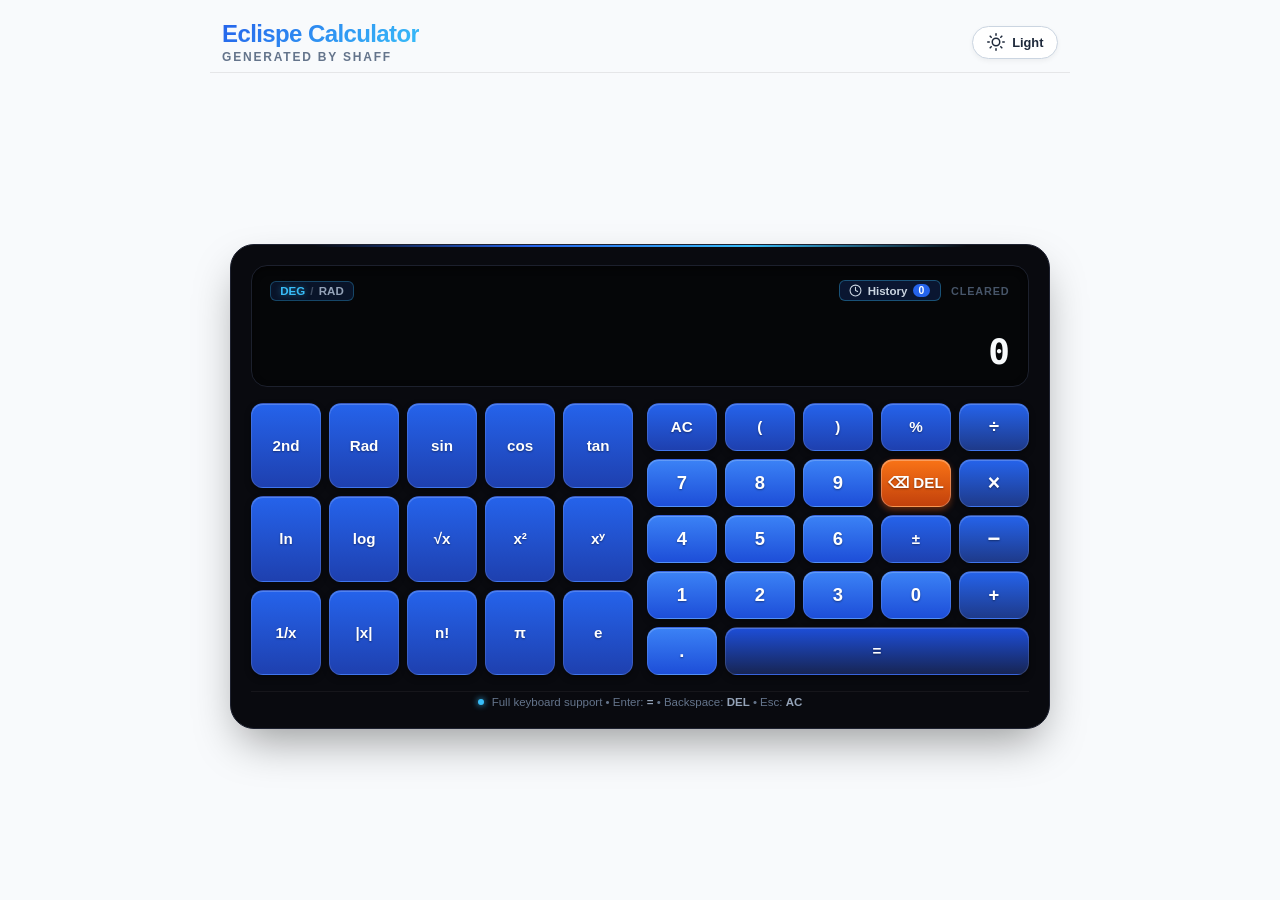
<file: index.html>
<!DOCTYPE html>
<html lang="en">
<head>
  <meta charset="UTF-8">
  <meta name="viewport" content="width=device-width, initial-scale=1.0, maximum-scale=1.0, user-scalable=no">
  <meta name="description" content="Eclispe Calculator - A modern scientific web calculator with Night Vision themes and safe math evaluation.">
  <title>Eclispe Calculator</title>
  <link rel="stylesheet" href="style.css">
</head>
<body>
  <!-- Header with Brand & Theme Switcher -->
  <header class="app-header">
    <div class="brand-group">
      <h1 class="brand-title">Eclispe Calculator</h1>
      <p class="brand-tagline">Generated by SHAFF</p>
    </div>

    <!-- 3-Mode Theme Switcher (Light -> Dark -> System) -->
    <div class="theme-control">
      <button id="themeToggleBtn" class="theme-toggle-btn" aria-label="Toggle theme mode" title="Cycle theme: Light, Dark, System">
        <div class="icon-slot">
          <!-- Sun Icon (Light Mode) -->
          <svg class="theme-icon icon-sun" viewBox="0 0 24 24" fill="none" stroke="currentColor" stroke-width="2" stroke-linecap="round" stroke-linejoin="round">
            <circle cx="12" cy="12" r="5"></circle>
            <line x1="12" y1="1" x2="12" y2="3"></line>
            <line x1="12" y1="21" x2="12" y2="23"></line>
            <line x1="4.22" y1="4.22" x2="5.64" y2="5.64"></line>
            <line x1="18.36" y1="18.36" x2="19.78" y2="19.78"></line>
            <line x1="1" y1="12" x2="3" y2="12"></line>
            <line x1="21" y1="12" x2="23" y2="12"></line>
            <line x1="4.22" y1="19.78" x2="5.64" y2="18.36"></line>
            <line x1="18.36" y1="5.64" x2="19.78" y2="4.22"></line>
          </svg>

          <!-- Moon Icon (Dark Mode) -->
          <svg class="theme-icon icon-moon" viewBox="0 0 24 24" fill="none" stroke="currentColor" stroke-width="2" stroke-linecap="round" stroke-linejoin="round">
            <path d="M21 12.79A9 9 0 1 1 11.21 3 7 7 0 0 0 21 12.79z"></path>
          </svg>

          <!-- Sun/Moon Half-and-Half Icon (System Mode) -->
          <svg class="theme-icon icon-system" viewBox="0 0 24 24" fill="none" stroke="currentColor" stroke-width="2" stroke-linecap="round" stroke-linejoin="round">
            <circle cx="12" cy="12" r="9"></circle>
            <line x1="12" y1="3" x2="12" y2="21"></line>
            <path d="M12 3a9 9 0 0 1 0 18z" fill="currentColor"></path>
          </svg>
        </div>
        <span id="themeLabel" class="theme-mode-label">Light</span>
      </button>
    </div>
  </header>

  <!-- Calculator Main Container -->
  <main class="calculator-wrapper">
    <div class="calculator-card" role="region" aria-label="Scientific Calculator">
      
      <!-- Calculator Display -->
      <div class="display-container">
        <div class="display-top-bar">
          <button type="button" id="angleUnitBtn" class="angle-badge" aria-label="Trigonometry angle unit toggle" title="Click to toggle DEG and RAD">
            <span class="unit-deg active">DEG</span>
            <span class="unit-sep">/</span>
            <span class="unit-rad">RAD</span>
          </button>
          
          <div class="display-controls-right">
            <button type="button" id="historyToggleBtn" class="history-badge-btn" title="View Calculation History (H)" aria-label="Open calculation history">
              <svg class="history-icon" viewBox="0 0 24 24" fill="none" stroke="currentColor" stroke-width="2" stroke-linecap="round" stroke-linejoin="round">
                <circle cx="12" cy="12" r="10"></circle>
                <polyline points="12 6 12 12 16 14"></polyline>
              </svg>
              <span>History</span>
              <span id="historyCountBadge" class="history-count-badge">0</span>
            </button>
            <div id="statusMessage" class="status-indicator">READY</div>
          </div>
        </div>
        <!-- Upper Expression Line -->
        <div id="expressionLine" class="display-expression" aria-live="polite" title="Expression"></div>
        <!-- Lower Result Line -->
        <div id="resultLine" class="display-result" aria-live="assertive" title="Current result">0</div>
      </div>

      <!-- Calculation History Drawer Overlay -->
      <div id="historyDrawer" class="history-drawer" aria-hidden="true" role="dialog" aria-label="Calculation History">
        <div class="history-header">
          <div class="history-title-group">
            <svg class="history-icon" viewBox="0 0 24 24" fill="none" stroke="currentColor" stroke-width="2" stroke-linecap="round" stroke-linejoin="round">
              <circle cx="12" cy="12" r="10"></circle>
              <polyline points="12 6 12 12 16 14"></polyline>
            </svg>
            <h2 class="history-title">Calculation History</h2>
          </div>
          <div class="history-actions">
            <button type="button" id="clearHistoryBtn" class="history-btn-clear" title="Clear all history">Clear</button>
            <button type="button" id="closeHistoryBtn" class="history-btn-close" aria-label="Close history drawer" title="Close (Esc)">&times;</button>
          </div>
        </div>
        <div id="historyList" class="history-list">
          <div class="history-empty">No calculations yet</div>
        </div>
        <div class="history-footer">
          <small>Click any item to reuse its result in the calculator</small>
        </div>
      </div>

      <!-- Mobile Layout Switcher Tabs (Only shown on small screens) -->
      <nav class="keypad-tabs-nav" aria-label="Keypad views">
        <button type="button" class="tab-button active" data-view="both">All</button>
        <button type="button" class="tab-button" data-view="basic">Basic (123)</button>
        <button type="button" class="tab-button" data-view="sci">Scientific (f(x))</button>
      </nav>

      <!-- Keypad Container containing Scientific and Basic Panels -->
      <div class="keypad-layout" id="keypadLayout">
        
        <!-- Scientific Panel -->
        <section class="panel-section scientific-panel" aria-label="Scientific Keys">
          <!-- Row 1: 2nd, deg/rad, sin, cos, tan -->
          <button type="button" class="calc-btn btn-blue btn-second" id="btnSecond" data-action="toggle-2nd" title="Toggle 2nd Inverse Trig Functions">2nd</button>
          <button type="button" class="calc-btn btn-blue" id="btnAngleKey" data-action="toggle-angle" title="Toggle Degrees / Radians">Rad</button>
          <button type="button" class="calc-btn btn-blue trig-btn" data-func="sin" data-inv="asin" title="Sine">sin</button>
          <button type="button" class="calc-btn btn-blue trig-btn" data-func="cos" data-inv="acos" title="Cosine">cos</button>
          <button type="button" class="calc-btn btn-blue trig-btn" data-func="tan" data-inv="atan" title="Tangent">tan</button>

          <!-- Row 2: ln, log, sqrt, x^2, x^y -->
          <button type="button" class="calc-btn btn-blue" data-func="ln" title="Natural Logarithm (ln)">ln</button>
          <button type="button" class="calc-btn btn-blue" data-func="log" title="Logarithm base 10 (log)">log</button>
          <button type="button" class="calc-btn btn-blue" data-func="sqrt" title="Square Root (&radic;)">&#8730;x</button>
          <button type="button" class="calc-btn btn-blue" data-op="^2" title="Square (x&sup2;)">x&sup2;</button>
          <button type="button" class="calc-btn btn-blue" data-op="^" title="Power (xʸ)">xʸ</button>

          <!-- Row 3: 1/x, |x|, n!, pi, e -->
          <button type="button" class="calc-btn btn-blue" data-func="recip" title="Reciprocal (1/x)">1/x</button>
          <button type="button" class="calc-btn btn-blue" data-func="abs" title="Absolute Value (|x|)">|x|</button>
          <button type="button" class="calc-btn btn-blue" data-func="fact" title="Factorial (n!)">n!</button>
          <button type="button" class="calc-btn btn-blue" data-insert="&pi;" data-alias="pi" title="Pi Constant (3.14159...)">&pi;</button>
          <button type="button" class="calc-btn btn-blue" data-insert="e" title="Euler's Constant (2.71828...)">e</button>
        </section>

        <!-- Basic Panel -->
        <section class="panel-section basic-panel" aria-label="Basic Keypad">
          <!-- Row 1: AC, ( ), %, ÷ -->
          <button type="button" class="calc-btn btn-blue btn-ac" data-action="clear" title="All Clear (Esc)">AC</button>
          <button type="button" class="calc-btn btn-blue" data-insert="(" title="Open Parenthesis">(</button>
          <button type="button" class="calc-btn btn-blue" data-insert=")" title="Close Parenthesis">)</button>
          <button type="button" class="calc-btn btn-blue" data-op="%" title="Percent (%)">%</button>
          <button type="button" class="calc-btn btn-blue btn-op" data-op="&divide;" data-alias="/" title="Divide (/)">&divide;</button>

          <!-- Row 2: 7, 8, 9, × -->
          <button type="button" class="calc-btn btn-blue btn-num" data-insert="7">7</button>
          <button type="button" class="calc-btn btn-blue btn-num" data-insert="8">8</button>
          <button type="button" class="calc-btn btn-blue btn-num" data-insert="9">9</button>
          <!-- Delete key: The ONLY orange key on the calculator -->
          <button type="button" class="calc-btn btn-orange btn-del" data-action="backspace" title="Delete / Backspace (Backspace)">&#9003; DEL</button>
          <button type="button" class="calc-btn btn-blue btn-op" data-op="&times;" data-alias="*" title="Multiply (*)"><span style="font-size: 1.15em;">&times;</span></button>

          <!-- Row 3: 4, 5, 6, − -->
          <button type="button" class="calc-btn btn-blue btn-num" data-insert="4">4</button>
          <button type="button" class="calc-btn btn-blue btn-num" data-insert="5">5</button>
          <button type="button" class="calc-btn btn-blue btn-num" data-insert="6">6</button>
          <button type="button" class="calc-btn btn-blue" data-action="negate" title="Negate / Plus-Minus (&plusmn;)">&plusmn;</button>
          <button type="button" class="calc-btn btn-blue btn-op" data-op="&minus;" data-alias="-" title="Subtract (-)"><span style="font-size: 1.2em;">&minus;</span></button>

          <!-- Row 4: 1, 2, 3, + -->
          <button type="button" class="calc-btn btn-blue btn-num" data-insert="1">1</button>
          <button type="button" class="calc-btn btn-blue btn-num" data-insert="2">2</button>
          <button type="button" class="calc-btn btn-blue btn-num" data-insert="3">3</button>
          <button type="button" class="calc-btn btn-blue btn-num" data-insert="0">0</button>
          <button type="button" class="calc-btn btn-blue btn-op" data-op="+" title="Add (+)">+</button>

          <!-- Row 5: ., = (Spanning) -->
          <button type="button" class="calc-btn btn-blue btn-num" data-insert="." title="Decimal Point">.</button>
          <button type="button" class="calc-btn btn-blue btn-equals" data-action="calculate" title="Calculate Result (Enter)">=</button>
        </section>

      </div>

      <!-- Quick Helpful Guide for Keyboard and Touch -->
      <footer class="calculator-footer">
        <span class="tip-dot"></span>
        <span class="tip-text">Full keyboard support &bull; Enter: <strong>=</strong> &bull; Backspace: <strong>DEL</strong> &bull; Esc: <strong>AC</strong></span>
      </footer>

    </div>
  </main>

  <script src="script.js"></script>
</body>
</html>
</file>
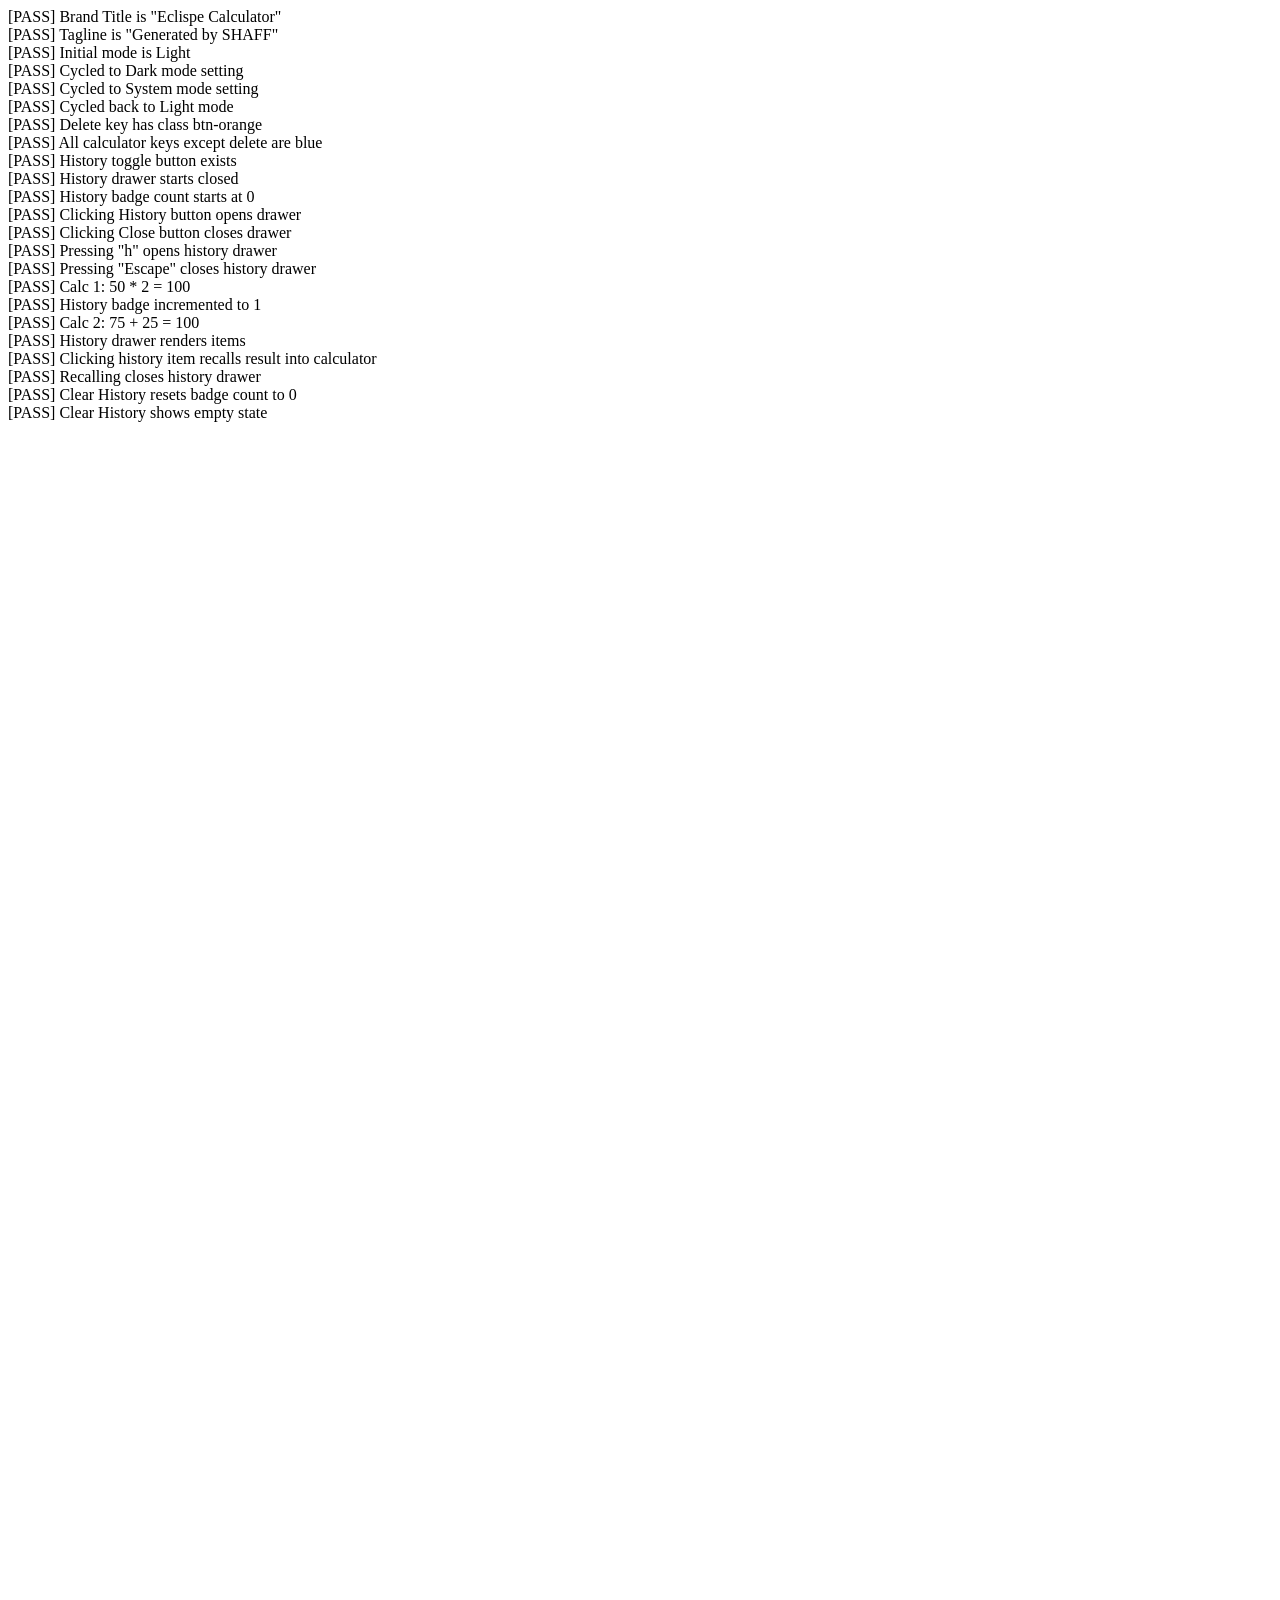
<file: tests.html>
<!DOCTYPE html>
<html lang="en">
<head>
  <meta charset="UTF-8">
  <title>Eclispe Calculator Test Suite</title>
</head>
<body>
  <div id="testOutput">Initializing...</div>
  <div id="calculatorHost" style="visibility: hidden;"></div>

  <script>
    async function runTests() {
      const output = document.getElementById('testOutput');
      const results = [];
      function assert(desc, condition, details = '') {
        if (condition) {
          results.push(`[PASS] ${desc}`);
        } else {
          results.push(`[FAIL] ${desc} - ${details}`);
        }
      }

      try {
        const res = await fetch('index.html');
        const html = await res.text();
        const parser = new DOMParser();
        const parsedDoc = parser.parseFromString(html, 'text/html');

        const host = document.getElementById('calculatorHost');
        host.innerHTML = parsedDoc.querySelector('.app-header').outerHTML + parsedDoc.querySelector('.calculator-wrapper').outerHTML;

        // Load script.js
        const scriptElem = document.createElement('script');
        scriptElem.src = 'script.js';
        document.body.appendChild(scriptElem);

        // Wait for script to initialize
        await new Promise(r => setTimeout(r, 200));

        // --- 1. Branding Check ---
        const title = document.querySelector('.brand-title').textContent.trim();
        const tagline = document.querySelector('.brand-tagline').textContent.trim();
        assert('Brand Title is "Eclispe Calculator"', title === 'Eclispe Calculator', `Got: ${title}`);
        assert('Tagline is "Generated by SHAFF"', tagline === 'Generated by SHAFF', `Got: ${tagline}`);

        // --- 2. Color Theme Check ---
        const themeBtn = document.getElementById('themeToggleBtn');
        const themeLabel = document.getElementById('themeLabel');
        
        assert('Initial mode is Light', document.body.getAttribute('data-theme-setting') === 'light');
        themeBtn.click();
        assert('Cycled to Dark mode setting', document.body.getAttribute('data-theme-setting') === 'dark');
        themeBtn.click();
        assert('Cycled to System mode setting', document.body.getAttribute('data-theme-setting') === 'system');
        themeBtn.click();
        assert('Cycled back to Light mode', document.body.getAttribute('data-theme-setting') === 'light');

        // --- 3. Key Color & Styling Check ---
        const allKeys = Array.from(document.querySelectorAll('.calc-btn'));
        const delKey = document.querySelector('.btn-del');
        assert('Delete key has class btn-orange', delKey.classList.contains('btn-orange'));
        const nonDelKeys = allKeys.filter(k => !k.classList.contains('btn-del'));
        const allBlue = nonDelKeys.every(k => k.classList.contains('btn-blue'));
        assert('All calculator keys except delete are blue', allBlue);

        // --- 4. History Initial State Check ---
        const historyBtn = document.getElementById('historyToggleBtn');
        const historyDrawer = document.getElementById('historyDrawer');
        const historyBadge = document.getElementById('historyCountBadge');
        const clearHistBtn = document.getElementById('clearHistoryBtn');
        const closeHistBtn = document.getElementById('closeHistoryBtn');

        assert('History toggle button exists', !!historyBtn);
        assert('History drawer starts closed', !historyDrawer.classList.contains('open'));

        // Clear history to start clean
        clearHistBtn.click();
        assert('History badge count starts at 0', historyBadge.textContent === '0');

        // Toggle open drawer
        historyBtn.click();
        assert('Clicking History button opens drawer', historyDrawer.classList.contains('open'));

        // Close drawer with close button
        closeHistBtn.click();
        assert('Clicking Close button closes drawer', !historyDrawer.classList.contains('open'));

        // Keyboard 'h' toggles drawer
        window.dispatchEvent(new KeyboardEvent('keydown', { key: 'h' }));
        assert('Pressing "h" opens history drawer', historyDrawer.classList.contains('open'));

        window.dispatchEvent(new KeyboardEvent('keydown', { key: 'Escape' }));
        assert('Pressing "Escape" closes history drawer', !historyDrawer.classList.contains('open'));

        // --- 5. Calculation Adding to History ---
        const acBtn = document.querySelector('[data-action="clear"]');
        const eqBtn = document.querySelector('[data-action="calculate"]');
        const resultLine = document.getElementById('resultLine');

        function clickButton(selector) {
          const btn = document.querySelector(selector);
          if (!btn) throw new Error('Button not found: ' + selector);
          btn.click();
        }

        // Calculation 1: 50 * 2 = 100
        acBtn.click();
        clickButton('[data-insert="5"]');
        clickButton('[data-insert="0"]');
        clickButton('[data-alias="*"]');
        clickButton('[data-insert="2"]');
        eqBtn.click();
        assert('Calc 1: 50 * 2 = 100', resultLine.textContent === '100');
        assert('History badge incremented to 1', historyBadge.textContent === '1');

        // Calculation 2: 75 + 25 = 100
        acBtn.click();
        clickButton('[data-insert="7"]');
        clickButton('[data-insert="5"]');
        clickButton('[data-op="+"]');
        clickButton('[data-insert="2"]');
        clickButton('[data-insert="5"]');
        eqBtn.click();
        assert('Calc 2: 75 + 25 = 100', resultLine.textContent === '100');

        // Check history drawer list items
        const historyItems = document.querySelectorAll('.history-item');
        assert('History drawer renders items', historyItems.length >= 1);

        // Click first history item to recall
        historyItems[0].click();
        assert('Clicking history item recalls result into calculator', resultLine.textContent === '100');
        assert('Recalling closes history drawer', !historyDrawer.classList.contains('open'));

        // Test Clear History
        clearHistBtn.click();
        assert('Clear History resets badge count to 0', historyBadge.textContent === '0');
        assert('Clear History shows empty state', !!document.querySelector('.history-empty'));

      } catch (e) {
        results.push(`[FATAL ERROR] ${e.message}`);
      }

      output.innerHTML = results.map(r => `<div>${r}</div>`).join('\n');
      window.__TEST_RESULTS__ = results;
    }

    window.addEventListener('DOMContentLoaded', runTests);
  </script>
</body>
</html>
</file>
<file: style.css>
/* ==========================================================================
   Eclispe Calculator - Stylesheet
   Modern, responsive scientific calculator with Night Vision themes.
   ========================================================================== */

/* --- CSS Variables & Theme Palettes --- */
:root {
  /* Default: Light Mode (Day) */
  --bg-page: #f8fafc;
  --bg-page-subtle: #edf2f7;
  --text-page: #0f172a;
  --text-muted: #64748b;
  --header-border: rgba(0, 0, 0, 0.08);

  /* Calculator Chassis (Stays Black in both modes as specified) */
  --calc-body-bg: #090a0f;
  --calc-body-border: #1e2230;
  --calc-inner-bg: #0f1118;
  --calc-shadow: 0 20px 45px -10px rgba(0, 0, 0, 0.4), 0 0 0 1px rgba(255, 255, 255, 0.07);

  /* Display Screen Colors */
  --display-bg: #050608;
  --display-border: #1c202d;
  --display-expr: #94a3b8;
  --display-result: #f8fafc;
  --display-accent: #38bdf8;

  /* Button Colors: All keys are BLUE, Delete is ORANGE */
  --btn-blue-bg: #1d4ed8;
  --btn-blue-gradient: linear-gradient(180deg, #2563eb 0%, #1e40af 100%);
  --btn-blue-hover: #3b82f6;
  --btn-blue-active: #1d4ed8;
  --btn-blue-text: #ffffff;
  --btn-blue-border: #3b82f6;
  --btn-blue-shadow: 0 3px 6px rgba(0, 0, 0, 0.4), inset 0 1px 0 rgba(255, 255, 255, 0.2);

  /* Dedicated Orange Delete Key */
  --btn-orange-bg: #ea580c;
  --btn-orange-gradient: linear-gradient(180deg, #f97316 0%, #c2410c 100%);
  --btn-orange-hover: #fb923c;
  --btn-orange-active: #9a3412;
  --btn-orange-text: #ffffff;
  --btn-orange-border: #fdba74;
  --btn-orange-shadow: 0 3px 6px rgba(234, 88, 12, 0.4), inset 0 1px 0 rgba(255, 255, 255, 0.3);

  /* Theme Switcher Button */
  --theme-btn-bg: #ffffff;
  --theme-btn-border: #cbd5e1;
  --theme-btn-text: #1e293b;
  --theme-btn-hover: #f1f5f9;

  /* Transitions */
  --theme-transition: background-color 0.3s ease, color 0.3s ease, border-color 0.3s ease, box-shadow 0.3s ease;
}

/* --- Dark Mode (Night Vision) Theme --- */
[data-theme="dark"] {
  --bg-page: #0a0b10;
  --bg-page-subtle: #12141c;
  --text-page: #f1f5f9;
  --text-muted: #94a3b8;
  --header-border: rgba(255, 255, 255, 0.08);

  --theme-btn-bg: #1e2230;
  --theme-btn-border: #333a4d;
  --theme-btn-text: #f8fafc;
  --theme-btn-hover: #293042;
  --calc-shadow: 0 25px 60px -15px rgba(0, 0, 0, 0.8), 0 0 20px rgba(37, 99, 235, 0.15);
}

/* Base Reset & Box Sizing */
*, *::before, *::after {
  box-sizing: border-box;
  margin: 0;
  padding: 0;
  -webkit-tap-highlight-color: transparent;
}

body {
  font-family: -apple-system, BlinkMacSystemFont, "Segoe UI", Roboto, "Helvetica Neue", Arial, sans-serif;
  background-color: var(--bg-page);
  color: var(--text-page);
  min-height: 100vh;
  display: flex;
  flex-direction: column;
  transition: var(--theme-transition);
  padding: 0.75rem;
}

/* --- App Header & Branding --- */
.app-header {
  width: 100%;
  max-width: 860px;
  margin: 0 auto 0.75rem auto;
  display: flex;
  align-items: center;
  justify-content: space-between;
  padding: 0.5rem 0.75rem;
  border-bottom: 1px solid var(--header-border);
  transition: var(--theme-transition);
}

.brand-group {
  display: flex;
  flex-direction: column;
  gap: 0.15rem;
}

.brand-title {
  font-size: 1.5rem;
  font-weight: 800;
  letter-spacing: -0.025em;
  background: linear-gradient(135deg, #2563eb, #38bdf8);
  -webkit-background-clip: text;
  -webkit-text-fill-color: transparent;
}

.brand-tagline {
  font-size: 0.75rem;
  text-transform: uppercase;
  letter-spacing: 0.15em;
  font-weight: 700;
  color: var(--text-muted);
}

/* --- Theme Toggle Button (Light / Dark / System) --- */
.theme-control {
  display: flex;
  align-items: center;
}

.theme-toggle-btn {
  display: inline-flex;
  align-items: center;
  gap: 0.45rem;
  background: var(--theme-btn-bg);
  color: var(--theme-btn-text);
  border: 1px solid var(--theme-btn-border);
  border-radius: 9999px;
  padding: 0.4rem 0.85rem;
  font-size: 0.8rem;
  font-weight: 600;
  cursor: pointer;
  box-shadow: 0 2px 5px rgba(0, 0, 0, 0.05);
  transition: all 0.25s ease;
  user-select: none;
}

.theme-toggle-btn:hover {
  background: var(--theme-btn-hover);
  transform: translateY(-1px);
}

.theme-toggle-btn:active {
  transform: translateY(0);
}

.icon-slot {
  width: 18px;
  height: 18px;
  position: relative;
  display: flex;
  align-items: center;
  justify-content: center;
}

.theme-icon {
  width: 18px;
  height: 18px;
  display: none;
  transition: transform 0.3s ease, opacity 0.3s ease;
}

/* Dynamic Active Icon based on state */
[data-theme-setting="light"] .icon-sun,
[data-theme-setting="dark"] .icon-moon,
[data-theme-setting="system"] .icon-system {
  display: block;
}

.theme-mode-label {
  text-transform: capitalize;
}

/* --- Calculator Wrapper --- */
.calculator-wrapper {
  flex: 1;
  display: flex;
  align-items: center;
  justify-content: center;
  width: 100%;
  padding: 0.25rem 0;
}

/* The Black Calculator Body */
.calculator-card {
  width: 100%;
  max-width: 820px;
  background-color: var(--calc-body-bg);
  border: 1px solid var(--calc-body-border);
  border-radius: 24px;
  padding: 1.25rem;
  box-shadow: var(--calc-shadow);
  display: flex;
  flex-direction: column;
  gap: 1rem;
  position: relative;
  overflow: hidden;
}

/* Subtle futuristic top neon accent line */
.calculator-card::before {
  content: "";
  position: absolute;
  top: 0;
  left: 10%;
  right: 10%;
  height: 2px;
  background: linear-gradient(90deg, transparent, #2563eb, #38bdf8, transparent);
}

/* --- Display Section --- */
.display-container {
  background: var(--display-bg);
  border: 1px solid var(--display-border);
  border-radius: 16px;
  padding: 0.85rem 1.15rem;
  display: flex;
  flex-direction: column;
  justify-content: space-between;
  min-height: 110px;
  box-shadow: inset 0 2px 6px rgba(0, 0, 0, 0.6);
}

.display-top-bar {
  display: flex;
  align-items: center;
  justify-content: space-between;
  margin-bottom: 0.35rem;
}

.display-controls-right {
  display: flex;
  align-items: center;
  gap: 0.65rem;
}

/* History Toggle Button in Display Bar */
.history-badge-btn {
  background: rgba(37, 99, 235, 0.18);
  border: 1px solid rgba(56, 189, 248, 0.35);
  color: #cbd5e1;
  border-radius: 6px;
  padding: 0.2rem 0.6rem;
  font-size: 0.72rem;
  font-weight: 700;
  display: inline-flex;
  align-items: center;
  gap: 0.35rem;
  cursor: pointer;
  transition: all 0.2s ease;
  user-select: none;
}

.history-badge-btn:hover {
  background: rgba(37, 99, 235, 0.35);
  border-color: #38bdf8;
  color: #ffffff;
}

.history-icon {
  width: 13px;
  height: 13px;
}

.history-count-badge {
  background: #2563eb;
  color: #ffffff;
  font-size: 0.65rem;
  padding: 0.05rem 0.35rem;
  border-radius: 9999px;
  font-weight: 800;
  min-width: 16px;
  text-align: center;
}

/* DEG / RAD interactive badge */
.angle-badge {
  background: rgba(37, 99, 235, 0.15);
  border: 1px solid rgba(56, 189, 248, 0.3);
  color: #94a3b8;
  font-size: 0.72rem;
  font-weight: 700;
  padding: 0.2rem 0.55rem;
  border-radius: 6px;
  cursor: pointer;
  transition: all 0.2s ease;
  user-select: none;
}

.angle-badge:hover {
  background: rgba(37, 99, 235, 0.3);
  border-color: #38bdf8;
}

.angle-badge span.active {
  color: #38bdf8;
  font-weight: 800;
  text-shadow: 0 0 6px rgba(56, 189, 248, 0.5);
}

.unit-sep {
  opacity: 0.4;
  margin: 0 2px;
}

.status-indicator {
  font-size: 0.68rem;
  font-weight: 700;
  letter-spacing: 0.08em;
  color: #475569;
  text-transform: uppercase;
}

.status-indicator.error {
  color: #f87171;
}

/* Expression & Result Lines */
.display-expression {
  font-family: "JetBrains Mono", "SF Mono", Consolas, monospace;
  font-size: 1.05rem;
  color: var(--display-expr);
  min-height: 1.5rem;
  text-align: right;
  overflow-x: auto;
  white-space: nowrap;
  scrollbar-width: none;
  user-select: all;
}

.display-expression::-webkit-scrollbar {
  display: none;
}

.display-result {
  font-family: -apple-system, BlinkMacSystemFont, "SF Pro Display", "Segoe UI", Roboto, monospace;
  font-size: 2.25rem;
  font-weight: 700;
  color: var(--display-result);
  text-align: right;
  overflow-x: auto;
  white-space: nowrap;
  letter-spacing: -0.01em;
  line-height: 1.15;
  scrollbar-width: none;
  user-select: all;
  transition: font-size 0.15s ease;
}

.display-result::-webkit-scrollbar {
  display: none;
}

.display-result.small-font {
  font-size: 1.5rem;
}

/* ==========================================================================
   CALCULATION HISTORY DRAWER
   ========================================================================== */
.history-drawer {
  position: absolute;
  top: 0;
  left: 0;
  right: 0;
  bottom: 0;
  background: rgba(9, 10, 15, 0.97);
  backdrop-filter: blur(14px);
  border-radius: 24px;
  padding: 1.25rem;
  display: flex;
  flex-direction: column;
  z-index: 100;
  transform: translateY(-102%);
  opacity: 0;
  pointer-events: none;
  transition: transform 0.28s cubic-bezier(0.16, 1, 0.3, 1), opacity 0.25s ease;
  box-shadow: inset 0 0 25px rgba(0, 0, 0, 0.8);
}

.history-drawer.open {
  transform: translateY(0);
  opacity: 1;
  pointer-events: auto;
}

.history-header {
  display: flex;
  align-items: center;
  justify-content: space-between;
  border-bottom: 1px solid #1e2433;
  padding-bottom: 0.75rem;
  margin-bottom: 0.75rem;
}

.history-title-group {
  display: flex;
  align-items: center;
  gap: 0.5rem;
  color: #38bdf8;
}

.history-title-group .history-icon {
  width: 18px;
  height: 18px;
}

.history-title {
  font-size: 1.05rem;
  font-weight: 700;
  color: #f8fafc;
  letter-spacing: -0.01em;
}

.history-actions {
  display: flex;
  align-items: center;
  gap: 0.5rem;
}

.history-btn-clear {
  background: rgba(239, 68, 68, 0.15);
  border: 1px solid rgba(239, 68, 68, 0.35);
  color: #fca5a5;
  padding: 0.25rem 0.65rem;
  border-radius: 6px;
  font-size: 0.75rem;
  font-weight: 700;
  cursor: pointer;
  transition: all 0.15s ease;
}

.history-btn-clear:hover {
  background: rgba(239, 68, 68, 0.3);
  border-color: #ef4444;
  color: #ffffff;
}

.history-btn-close {
  background: #1e2230;
  border: 1px solid #333a4d;
  color: #f8fafc;
  font-size: 1.35rem;
  line-height: 1;
  width: 30px;
  height: 30px;
  border-radius: 6px;
  display: flex;
  align-items: center;
  justify-content: center;
  cursor: pointer;
  transition: all 0.15s ease;
}

.history-btn-close:hover {
  background: #333a4d;
  color: #38bdf8;
}

.history-list {
  flex: 1;
  overflow-y: auto;
  display: flex;
  flex-direction: column;
  gap: 0.55rem;
  padding-right: 0.35rem;
  scrollbar-width: thin;
  scrollbar-color: #2563eb #12141c;
}

.history-list::-webkit-scrollbar {
  width: 6px;
}

.history-list::-webkit-scrollbar-track {
  background: #12141c;
  border-radius: 4px;
}

.history-list::-webkit-scrollbar-thumb {
  background: #2563eb;
  border-radius: 4px;
}

.history-item {
  background: #10131d;
  border: 1px solid #1d2334;
  border-radius: 12px;
  padding: 0.65rem 0.85rem;
  cursor: pointer;
  display: flex;
  flex-direction: column;
  gap: 0.25rem;
  transition: all 0.15s ease;
  text-align: right;
  position: relative;
}

.history-item:hover {
  background: #181d2e;
  border-color: #38bdf8;
  transform: translateY(-1px);
  box-shadow: 0 4px 12px rgba(0, 0, 0, 0.4);
}

.history-item-expr {
  font-family: "JetBrains Mono", Consolas, monospace;
  font-size: 0.85rem;
  color: #94a3b8;
  overflow: hidden;
  text-overflow: ellipsis;
  white-space: nowrap;
}

.history-item-res {
  font-size: 1.25rem;
  font-weight: 700;
  color: #38bdf8;
  overflow: hidden;
  text-overflow: ellipsis;
  white-space: nowrap;
}

.history-empty {
  margin: auto;
  text-align: center;
  color: #64748b;
  font-size: 0.95rem;
  padding: 2.5rem 1rem;
}

.history-footer {
  border-top: 1px solid #1e2433;
  padding-top: 0.5rem;
  text-align: center;
  font-size: 0.72rem;
  color: #64748b;
  margin-top: 0.5rem;
}

/* --- Mobile Keypad Tabs Navigation --- */
.keypad-tabs-nav {
  display: none; /* Desktop default: all keys visible simultaneously */
  justify-content: center;
  gap: 0.35rem;
  background: #0f1118;
  padding: 0.25rem;
  border-radius: 12px;
  border: 1px solid #1f2433;
}

.tab-button {
  flex: 1;
  background: transparent;
  color: #94a3b8;
  border: none;
  border-radius: 8px;
  padding: 0.45rem 0.5rem;
  font-size: 0.8rem;
  font-weight: 600;
  cursor: pointer;
  transition: all 0.2s ease;
  min-height: 38px;
}

.tab-button.active {
  background: #1e3a8a;
  color: #ffffff;
  box-shadow: 0 2px 6px rgba(0, 0, 0, 0.4);
}

/* --- Keypad Layout --- */
.keypad-layout {
  display: grid;
  grid-template-columns: 1fr 1fr;
  gap: 0.75rem;
}

.panel-section {
  display: grid;
  gap: 0.5rem;
}

/* Scientific Panel: 5 columns */
.scientific-panel {
  grid-template-columns: repeat(5, minmax(0, 1fr));
}

/* Basic Panel: 5 columns (matches layout seamlessly) */
.basic-panel {
  grid-template-columns: repeat(5, minmax(0, 1fr));
}

/* Special Button Spans */
.btn-ac {
  grid-column: span 1;
}

.btn-equals {
  grid-column: span 4;
  font-size: 1.25rem;
  font-weight: 800;
  background: linear-gradient(180deg, #1d4ed8 0%, #172554 100%) !important;
}

/* ==========================================================================
   BUTTON STYLES & CONTRAST
   - All calculator keys are BLUE
   - Main Delete key is ORANGE
   - High text contrast with readable white typography
   ========================================================================== */

.calc-btn {
  appearance: none;
  border: none;
  outline: none;
  min-height: 48px; /* Guaranteed >= 44px for accessibility */
  padding: 0.4rem 0.2rem;
  border-radius: 12px;
  font-size: 0.95rem;
  font-weight: 700;
  cursor: pointer;
  user-select: none;
  display: flex;
  align-items: center;
  justify-content: center;
  position: relative;
  transition: transform 0.1s ease, filter 0.15s ease, box-shadow 0.15s ease;
}

/* Blue Keys (All calculator keys) */
.btn-blue {
  background: var(--btn-blue-gradient);
  color: var(--btn-blue-text);
  box-shadow: var(--btn-blue-shadow);
  border: 1px solid rgba(255, 255, 255, 0.12);
  text-shadow: 0 1px 2px rgba(0, 0, 0, 0.4);
}

.btn-blue:hover {
  filter: brightness(1.12);
  transform: translateY(-1px);
}

.btn-blue:active {
  transform: translateY(1px) scale(0.97);
  filter: brightness(0.92);
  box-shadow: 0 1px 2px rgba(0, 0, 0, 0.5);
}

/* Numeric Keys: slightly brighter blue tone for effortless scanning */
.btn-num {
  font-size: 1.15rem;
  font-weight: 800;
  background: linear-gradient(180deg, #3b82f6 0%, #1d4ed8 100%);
}

/* Operator Keys */
.btn-op {
  font-size: 1.15rem;
  font-weight: 800;
  background: linear-gradient(180deg, #2563eb 0%, #1e3a8a 100%);
}

/* Active 2nd function button indicator */
.btn-second.active {
  background: linear-gradient(180deg, #0284c7 0%, #0369a1 100%);
  border-color: #38bdf8;
  box-shadow: 0 0 10px rgba(56, 189, 248, 0.5);
}

/* ORANGE DELETE KEY: The ONLY non-blue key on the calculator */
.btn-orange {
  background: var(--btn-orange-gradient) !important;
  color: var(--btn-orange-text) !important;
  box-shadow: var(--btn-orange-shadow) !important;
  border: 1px solid rgba(255, 255, 255, 0.25) !important;
  font-weight: 800;
  text-shadow: 0 1px 2px rgba(0, 0, 0, 0.4);
}

.btn-orange:hover {
  filter: brightness(1.15) !important;
  transform: translateY(-1px);
}

.btn-orange:active {
  transform: translateY(1px) scale(0.97) !important;
  filter: brightness(0.92) !important;
}

/* Keyboard Navigation Focus Indicator */
.calc-btn:focus-visible,
.theme-toggle-btn:focus-visible,
.angle-badge:focus-visible,
.tab-button:focus-visible {
  outline: 2px solid #38bdf8;
  outline-offset: 2px;
}

/* --- Footer & Keyboard Shortcuts Hint --- */
.calculator-footer {
  display: flex;
  align-items: center;
  justify-content: center;
  gap: 0.5rem;
  padding-top: 0.25rem;
  border-top: 1px solid rgba(255, 255, 255, 0.05);
}

.tip-dot {
  width: 6px;
  height: 6px;
  border-radius: 50%;
  background: #38bdf8;
  box-shadow: 0 0 6px #38bdf8;
}

.tip-text {
  font-size: 0.72rem;
  color: #64748b;
  text-align: center;
}

.tip-text strong {
  color: #94a3b8;
}

/* ==========================================================================
   RESPONSIVE DESIGN (Desktops, Tablets & Mobile Phones)
   ========================================================================== */

/* Medium and Large Screens (>= 740px) */
@media (min-width: 740px) {
  .keypad-layout {
    grid-template-columns: 1fr 1fr;
    gap: 0.85rem;
  }
}

/* Small Screens / Mobile (< 740px) */
@media (max-width: 739px) {
  body {
    padding: 0.4rem;
  }

  .app-header {
    margin-bottom: 0.5rem;
    padding: 0.35rem 0.5rem;
  }

  .brand-title {
    font-size: 1.25rem;
  }

  .brand-tagline {
    font-size: 0.68rem;
  }

  .calculator-card {
    border-radius: 18px;
    padding: 0.85rem;
    gap: 0.75rem;
  }

  .display-container {
    padding: 0.65rem 0.85rem;
    min-height: 95px;
  }

  .display-result {
    font-size: 1.9rem;
  }

  /* Show navigation tabs for comfortable mobile tapping */
  .keypad-tabs-nav {
    display: flex;
  }

  .keypad-layout {
    grid-template-columns: 1fr;
    gap: 0.65rem;
  }

  /* Responsive visibility based on active tab view */
  .keypad-layout[data-view="basic"] .scientific-panel {
    display: none;
  }

  .keypad-layout[data-view="sci"] .basic-panel {
    display: none;
  }

  .keypad-layout[data-view="both"] .scientific-panel,
  .keypad-layout[data-view="both"] .basic-panel {
    display: grid;
  }

  .calc-btn {
    min-height: 45px;
    font-size: 0.9rem;
    border-radius: 10px;
  }

  .btn-num {
    font-size: 1.1rem;
  }
}

/* Very Small / Narrow Phones (< 380px) */
@media (max-width: 380px) {
  .calculator-card {
    padding: 0.65rem;
    border-radius: 14px;
  }

  .calc-btn {
    min-height: 44px; /* Ensure 44px tap target is strictly respected */
    font-size: 0.82rem;
    padding: 0.2rem;
  }

  .btn-num {
    font-size: 1rem;
  }

  .scientific-panel, .basic-panel {
    gap: 0.35rem;
  }
}
</file>
